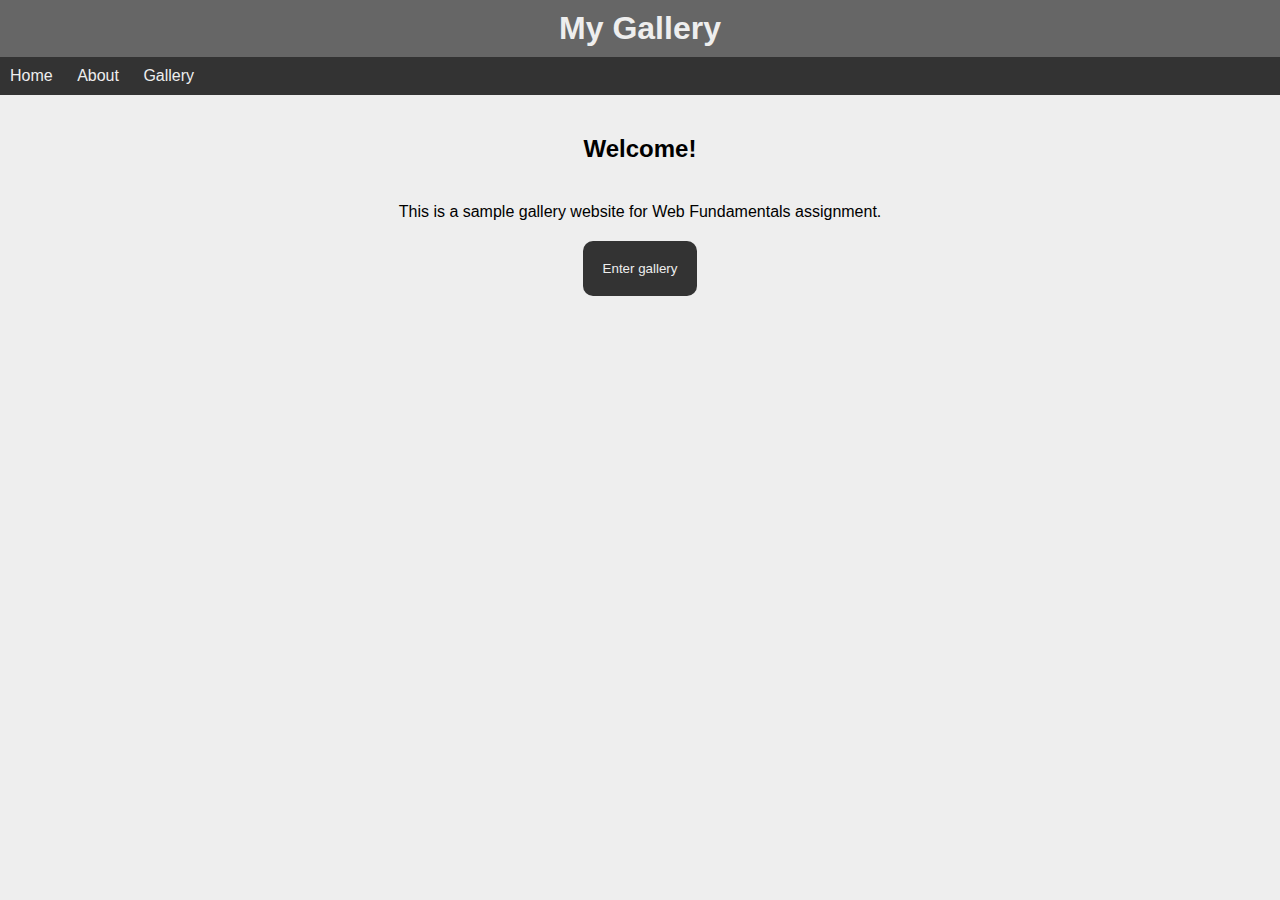
<file: Class/index.html>
<!DOCTYPE html>
<html>
<head>
    <meta charset='utf-8'>
    <meta http-equiv='X-UA-Compatible' content='IE=edge'>
    <title>Page Title</title>
    <meta name='viewport' content='width=device-width, initial-scale=1'>
    <link rel='stylesheet' type='text/css' media='screen' href='main.css'>
    <script src='main.js'></script>
</head>
<body>
    <h1>My Gallery</h1>
    <nav>
        <a href="index.html">Home</a>
        <a>About</a>
        <a href="gallery.html">Gallery</a>
    </nav>

    <div class="content">
        <h2>Welcome!</h2>
        <p>This is a sample gallery website for Web Fundamentals assignment.</p>
        <a href="gallery.html"><button>Enter gallery</button></a>
    </div>
</body>
</html>
</file>
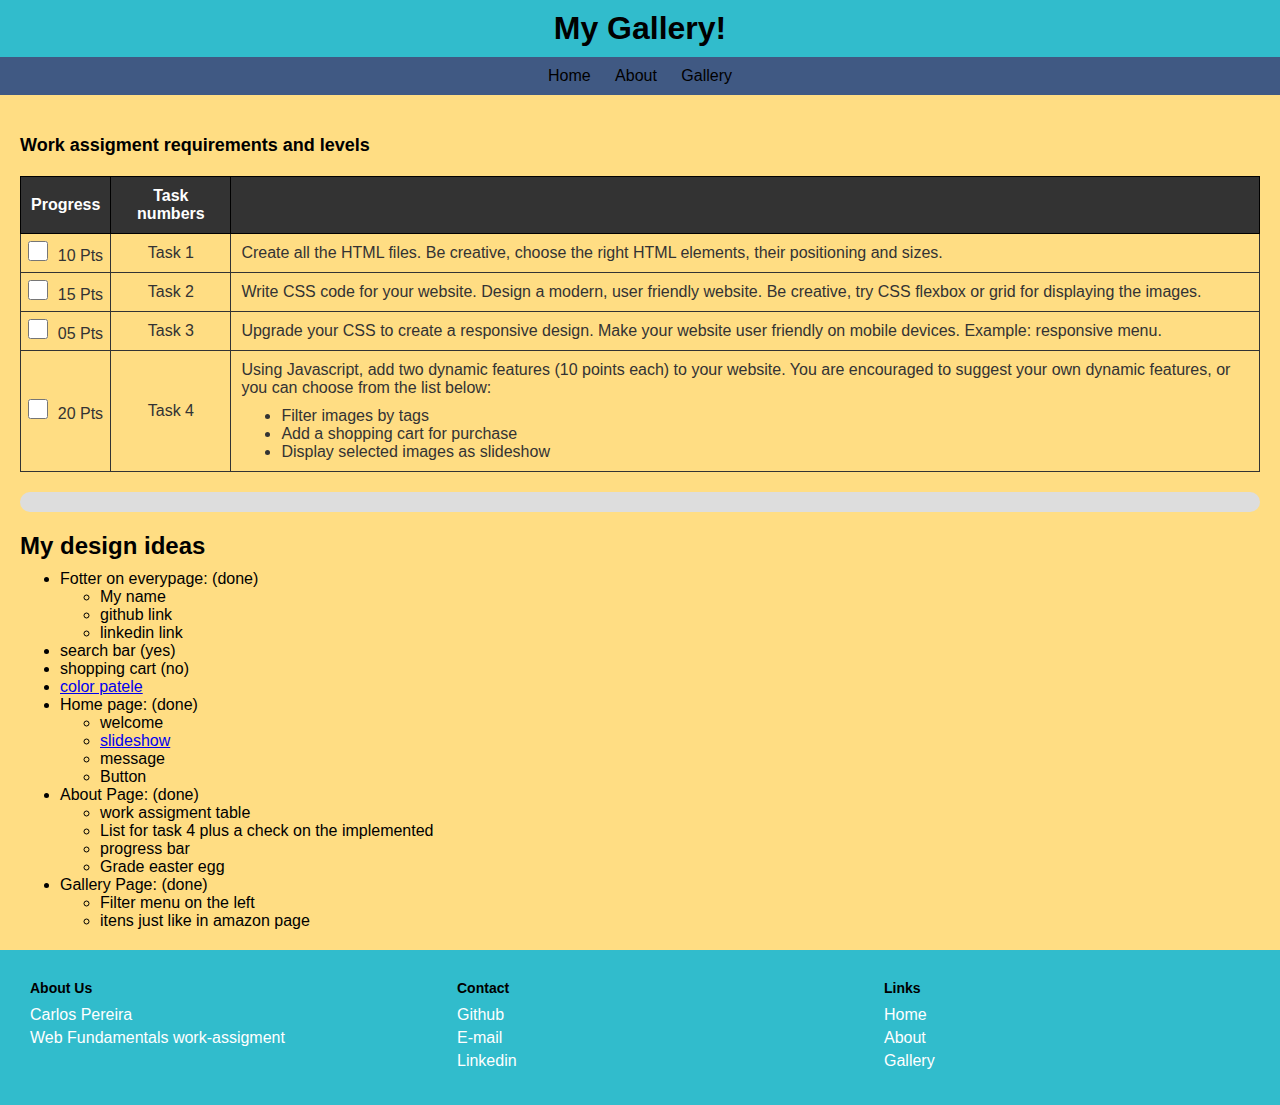
<file: Work-Assigment/about.html>
<!DOCTYPE html>
<html>
	<head>
		<meta charset='utf-8'>
		<meta http-equiv='X-UA-Compatible' content='IE=edge'>
		<title>Gallery Page</title>
		<meta name='viewport' content='width=device-width, initial-scale=1'>
		<link rel='stylesheet' type='text/css' media='screen' href='main.css'>
		<link rel='stylesheet' type='text/css' media='screen' href='about.css'>
		<script src="https://code.jquery.com/jquery-3.6.0.min.js"></script>
		<script src='about.js'></script>
	</head>
<body>
	<div class="main-content">
		<div class="head-of-page">
			<h1>My Gallery!</h1>
			<nav>
				<a href = "home.html">Home</a>
				<a href = "about.html">About</a>
				<a href = "gallery.html">Gallery</a>
			</nav>
		</div>
		<div class = "about_content">
			<h2 class = "requirements">Work assigment requirements and levels</h2>
			<table class="table">
				<thead>
					<tr>
						<th>Progress</th>
						<th>Task numbers</th>
						<th></th>
					</tr>
				</thead>
				<tbody>
					<tr>
						<td class="center">
							<input type="checkbox" data-value="20" id="task1">
							<label for="task1">10 Pts</label>
						</td>
						<td class="center">Task 1</td>
						<td>Create all the HTML files. Be creative, choose the right HTML elements, their positioning and sizes.</td>
					</tr>
				<tr>
					<td class = "center">
						<input type="checkbox" data-value="30" id="task2">
						<label for="task2">15 Pts</label>
					</td>
					<td class ="center">Task 2</td>
					<td>Write CSS code for your website. Design a modern, user friendly website. Be creative, try CSS flexbox or grid for displaying the images.</td>
				</tr>
				<tr>
					<td class = "center">
						<input type="checkbox" data-value="10" id="task3">
						<label for="task3">05 Pts</label>
					</td>
					<td class ="center">Task 3</td>
					<td>Upgrade your CSS to create a responsive design. Make your website user friendly on mobile devices. Example: responsive menu.</td>
				</tr>
				<tr>
					<td class = "center">
						<input type="checkbox" data-value="40" id="task4">
						<label for="task4">20 Pts</label>
					</td>
					<td class ="center">Task 4</td>
					<td>
						Using Javascript, add two dynamic features (10 points each) to your website. You are encouraged to suggest your own dynamic features, or you can choose from the list below:
						<ul class = "list">
							<li>Filter images by tags</li>
							<li>Add a shopping cart for purchase</li>
							<li>Display selected images as slideshow</li>
						</ul>
					</td>
				</tr>
			</table>
			<div class="progress-container">
				<div class="progress"></div>
			</div>
			<script>
				const checkboxes = document.querySelectorAll('input[type="checkbox"]');
				checkboxes.forEach((checkbox) => {
					checkbox.addEventListener('change', () => {
						updateProgressBar();
					});
				});

				function updateProgressBar() {
					// get all the checkboxes
					const checkboxes = document.querySelectorAll('table input[type="checkbox"]');
					let totalValue = 0;

					// iterate over the checkboxes and add their values if they are checked
					checkboxes.forEach((checkbox) => {
						if (checkbox.checked) {
							totalValue += Number(checkbox.dataset.value);
						}
					});

					// set the width of the progress bar based on the sum of the values
					document.querySelector('.progress').style.width = `${totalValue}%`;
				}

				window.onload = () => {
					updateProgressBar();
				}
			</script>
			<div class="list_and_headline">
				<h2>My design ideas</h2>
				<ul class="list">
					<li>Fotter on everypage: (done)</li>
						<ul>
							<li>My name</li>
							<li>github link</li>
							<li>linkedin link</li>
						</ul>
					<li>search bar (yes)</li>
					<li>shopping cart (no)</li>
					<li><a href="https://colorhunt.co/collection">color patele</a></li>
					<li>Home page: (done)</li>
						<ul>
							<li>welcome</li>
							<li><a href="https://www.youtube.com/watch?v=0wvrlOyGlq0&t=634s&ab_channel=CodingSnow">slideshow</a></li>
							<li>message</li>
							<li>Button</li>
						</ul>
					<li>About Page: (done) </li>
						<ul>
							<li>work assigment table</li>
							<li>List for task 4 plus a check on the implemented</li>
							<li>progress bar</li>
							<li>Grade easter egg</li>
						</ul>
					<li>Gallery Page: (done)</li>
						<ul>
							<li>Filter menu on the left</li>
							<li>itens just like in amazon page</li>
						</ul>
				</ul>
			</div>
		</div>
	</div>
	<footer>
		<div class="footer-container">
		<div class="footer-section">
			<h3>About Us</h3>
			<ul>
				<li>Carlos Pereira</li>
				<li><a href="https://estudij.um.si/mod/assign/view.php?id=258682">Web Fundamentals work-assigment</a></li>
			</ul>
		</div>
		<div class="footer-section">
			<h3>Contact</h3>
			<ul>
				<li><a href="https://github.com/Sideghost">Github</a></li>
				<li><a href="mailto:carlos.cordeiro@student.um.si">E-mail</a></li>
				<li><a href="https://www.linkedin.com/in/carlos-guilherme-pereira-180b861b7/">Linkedin</a></a></li>
			</ul>
		</div>
		<div class="footer-section">
			<h3>Links</h3>
			<ul>
				<li><a href="home.html">Home</a></li>
				<li><a href="about.html">About</a></li>
				<li><a href="gallery.html">Gallery</a></li>
			</ul>
		</div>
		</div>
	</footer>
</body>
</html>
</file>
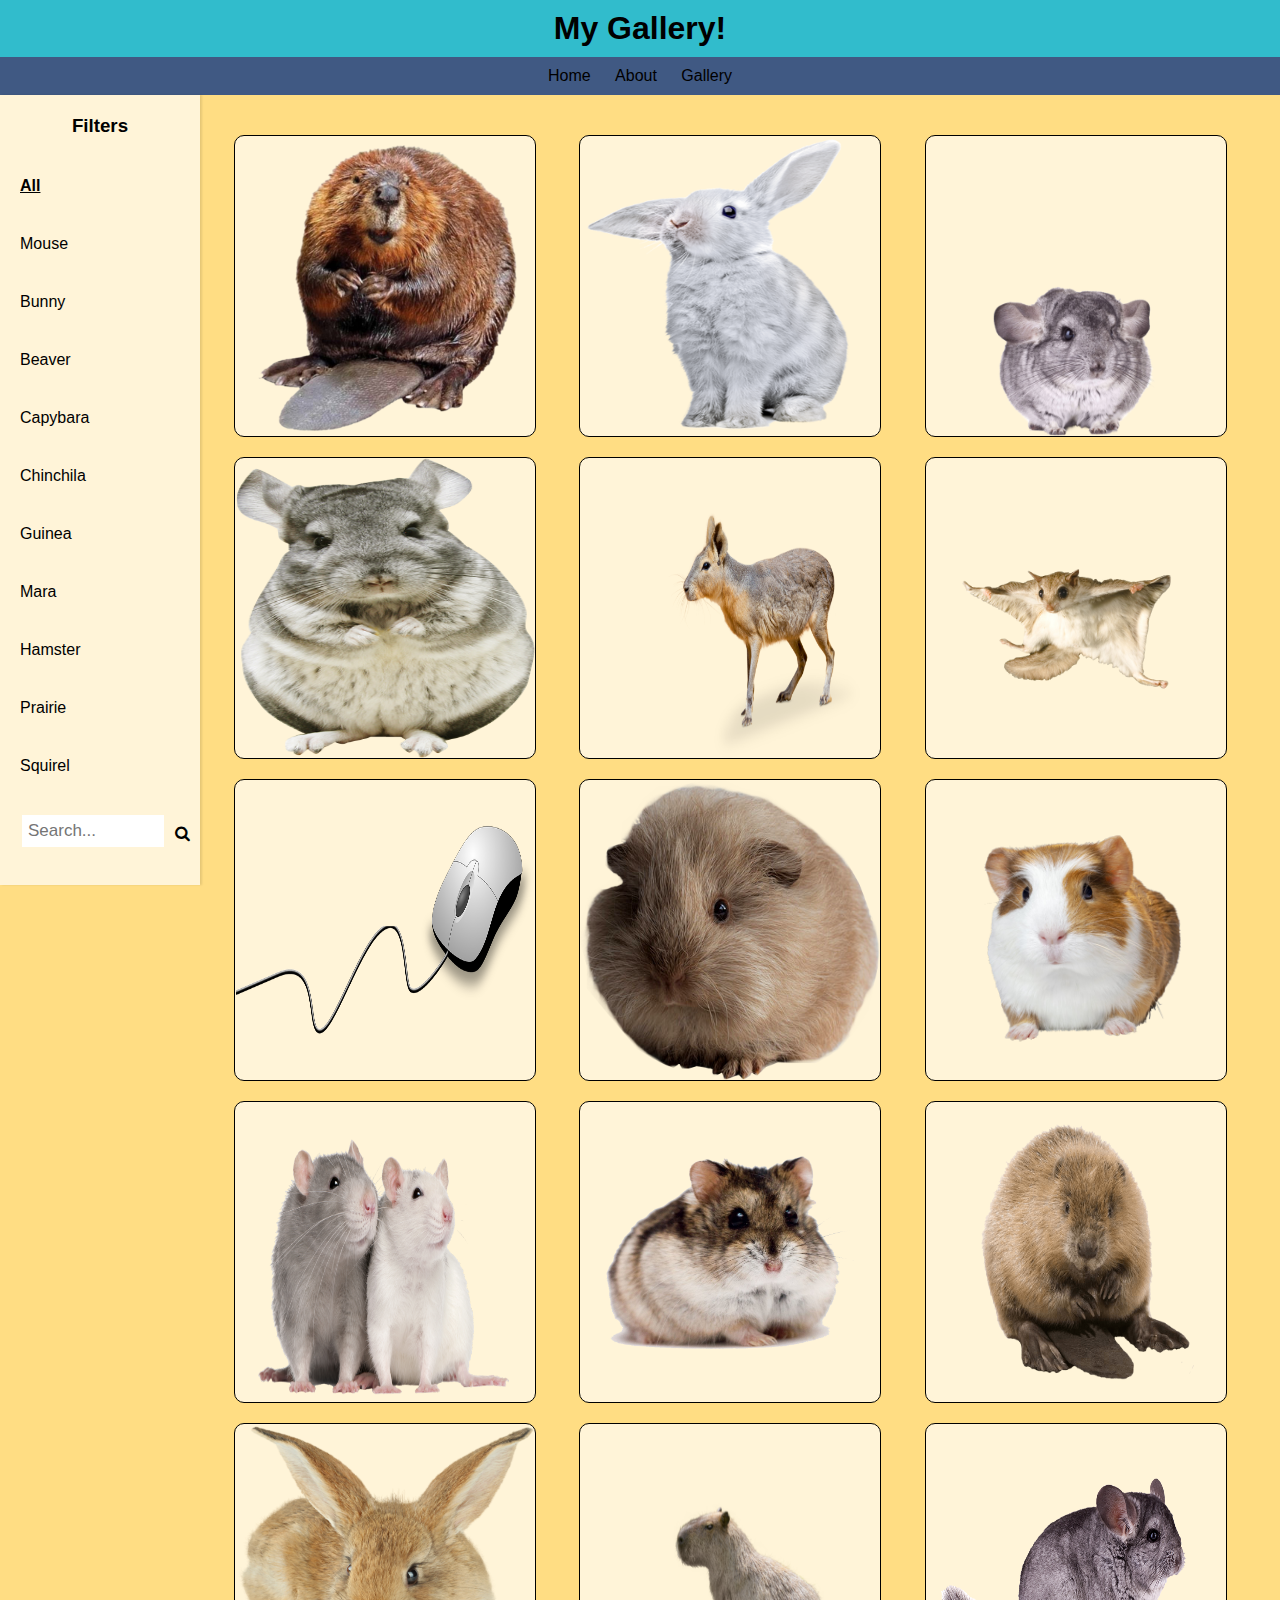
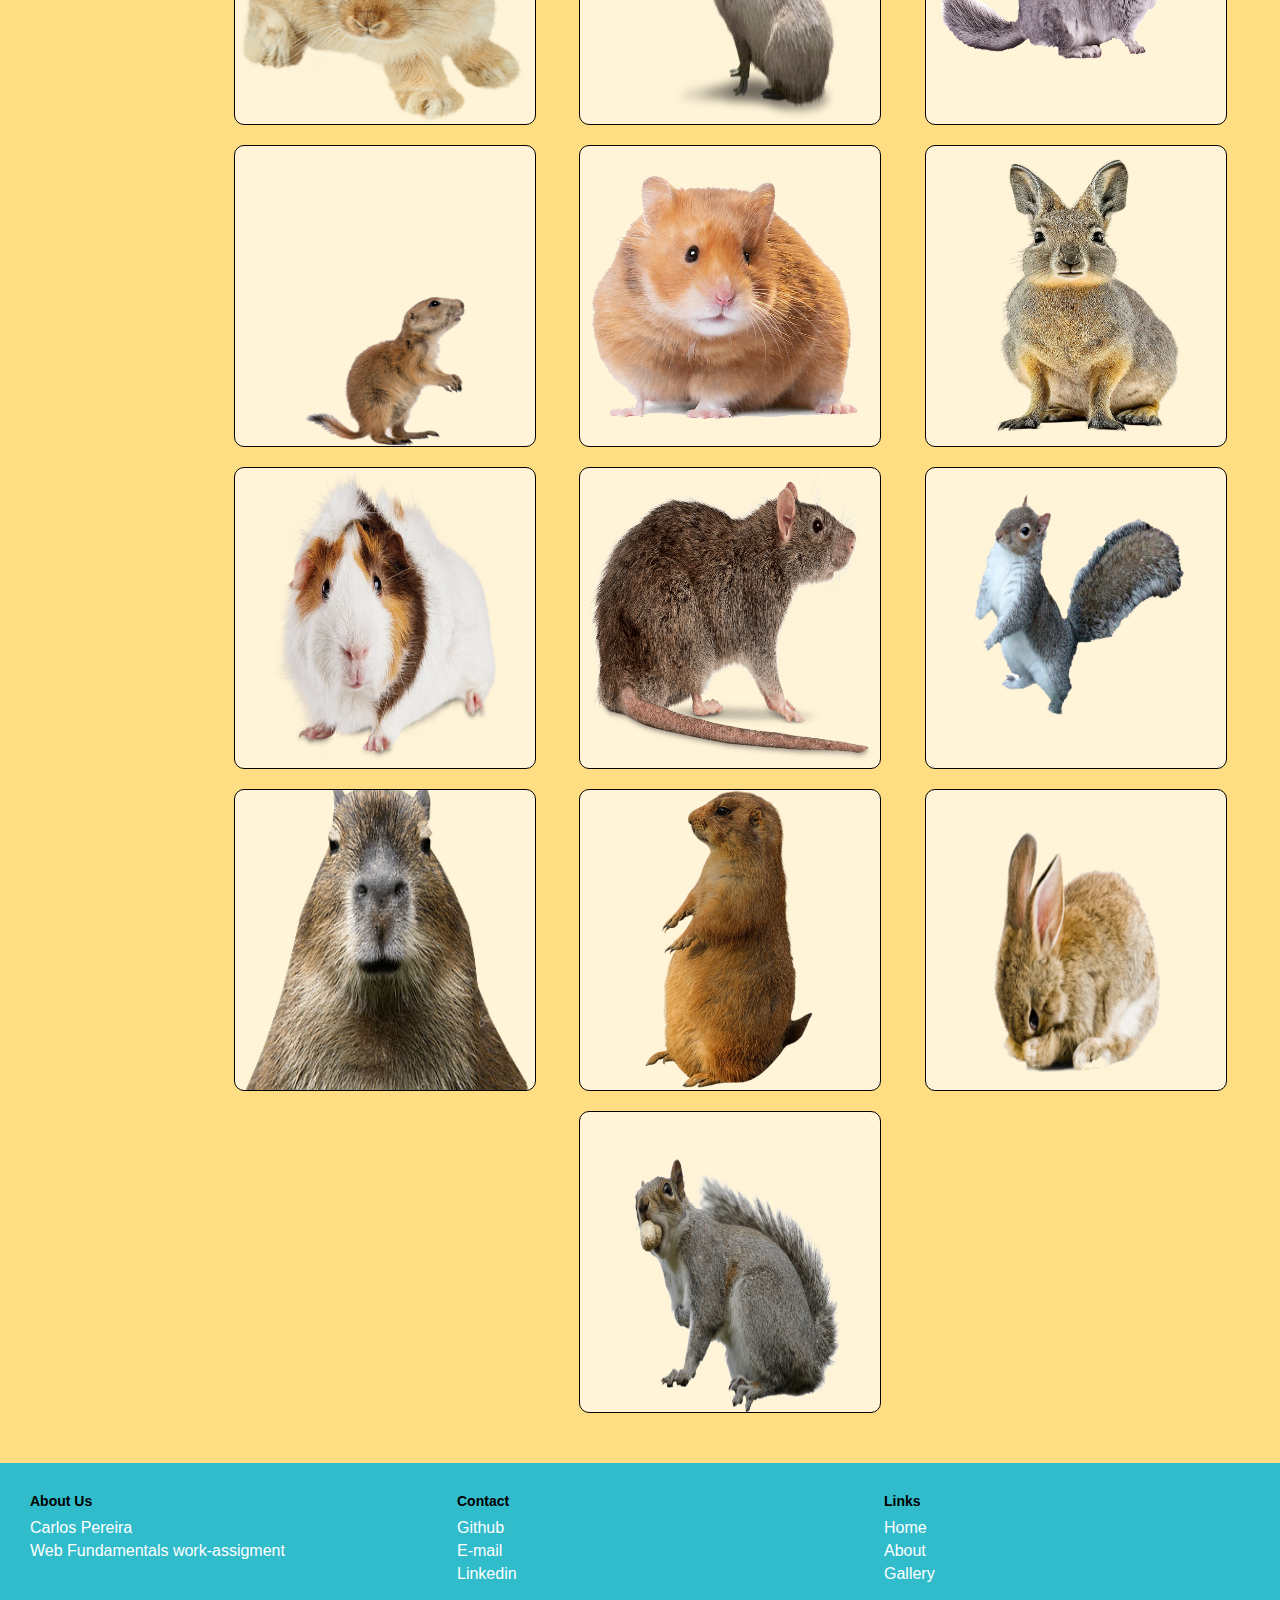
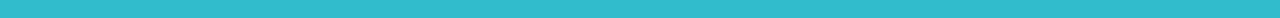
<file: Work-Assigment/gallery.html>
<!DOCTYPE html>
<html>
<head>
	<meta charset='utf-8'>
	<meta http-equiv='X-UA-Compatible' content='IE=edge'>
	<title>Gallery Page</title>
	<meta name='viewport' content='width=device-width, initial-scale=1'>
	<link rel='stylesheet' type='text/css' media='screen' href='main.css'>
	<link rel='stylesheet' type='text/css' media='screen' href='gallery.css'>
	<link rel="stylesheet" href="https://cdnjs.cloudflare.com/ajax/libs/font-awesome/4.7.0/css/font-awesome.min.css">
	<script src="https://ajax.googleapis.com/ajax/libs/jquery/3.6.0/jquery.min.js"></script>
	<script src='gallery.js'></script>
</head>
<body>
	<!--div class="main-content"></div-->
		<div class="head-of-page">
			<h1>My Gallery!</h1>
			<nav>
				<a href = "home.html">Home</a>
				<a href = "about.html">About</a>
				<a href = "gallery.html">Gallery</a>
			</nav>
		</div>
		<div class='gallery-container'>
			<div class="menu">
				<h3>Filters</h3>
				<div class="selected" onclick="selectFilter(this);">All</div>
				<div onclick="selectFilter(this);">Mouse</div>
				<div onclick="selectFilter(this);">Bunny</div>
				<div onclick="selectFilter(this);">Beaver</div>
				<div onclick="selectFilter(this);">Capybara</div>
				<div onclick="selectFilter(this);">Chinchila</div>
				<div onclick="selectFilter(this);">Guinea</div>
				<div onclick="selectFilter(this);">Mara</div>
				<div onclick="selectFilter(this);">Hamster</div>
				<div onclick="selectFilter(this);">Prairie</div>
				<div onclick="selectFilter(this);">Squirel</div>
				<!-- Search bar-->
				<div class="search-container">
					<input type="text" placeholder="Search..." name="search" onkeyup="searchFilter()" />
					<i class="fa fa-search"></i>
				</div>
			</div>
			<div class="gallery">
				<img src="images/beaverrrrr.png" alt="Img 1" class = "All Beaver"/>
				<img src="images/bunnyyyyy.png" alt="Img 2" class = "All Bunny"/>
				<img src="images/chilllll.png" alt="Img 4" class = "All Chinchila"/>
				<img src="images/chillllllllll.png" alt="Img 5" class = "All Chinchila"/>
				<img src="images/mara.webp" alt="Img 6" class = "All Mara"/>
				<img src="images/imbelieveicanfly.png" alt="Img 7" class = "All Squirel"/>
				<img src="images/mouseeeee.png" alt="Img 8" class = "All Mouse"/>
				<img src="images/pigieeee.png" alt="Img 9" class = "All Guinea"/>
				<img src="images/pigieeeeee.png" alt="Img 10" class = "All Guinea"/>
				<img src="images/ratossss.png" alt="Img 11" class = "All Mouse"/>
				<img src="images/hamsterrrr.png" alt="Img 12" class="All Hamster"/>
				<img src="images/beaver.png" alt="Img 13" class = "All Beaver"/>
				<img src="images/bunnyy.png" alt="Img 14" class = "All Bunny"/>
				<img src="images/capybaraaa.webp" alt="Img 15" class = "All Capybara"/>
				<img src="images/chinchilaaa.webp" alt="Img 16" class = "All Chinchila"/>
				<img src="images/dogoooo.png" alt="Img 17" class = "All Prairie"/>
				<img src="images/hamsterr.png" alt="Img 18" class="All Hamster"/>
				<img src="images/maraaa.webp" alt="Img 19" class = "All Mara"/>
				<img src="images/pigiee.webp" alt="Img 20" class = "All Guinea"/>
				<img src="images/ratooo.png" alt="Img 21" class = "All Mouse"/>
				<img src="images/squirellllllll.png" alt="Img 22" class = "All Squirel"/>
				<img src="images/snape.png" alt="Img 23" class = "All Capybara"/>
				<img src="images/dogooo.png" alt="Img 24" class = "All Prairie"/>
				<img src="images/sweet-rabbit.png" alt="Img 25" class = "All Bunny"/>
				<img src="images/squir.png" alt="Img 26" class = "All Squirel"/>
			</div>
		</div>
	<!--/div-->	
	<footer>
		<div class="footer-container">
		<div class="footer-section">
			<h3>About Us</h3>
			<ul>
				<li>Carlos Pereira</li>
				<li><a href="https://estudij.um.si/mod/assign/view.php?id=258682">Web Fundamentals work-assigment</a></li>
			</ul>
		</div>
		<div class="footer-section">
			<h3>Contact</h3>
			<ul>
				<li><a href="https://github.com/Sideghost">Github</a></li>
				<li><a href="mailto:carlos.cordeiro@student.um.si">E-mail</a></li>
				<li><a href="https://www.linkedin.com/in/carlos-guilherme-pereira-180b861b7/">Linkedin</a></a></li>
			</ul>
		</div>
		<div class="footer-section">
			<h3>Links</h3>
			<ul>
				<li><a href="home.html">Home</a></li>
				<li><a href="about.html">About</a></li>
				<li><a href="gallery.html">Gallery</a></li>
			</ul>
		</div>
		</div>
	</footer>
</body>
</html>
</file>
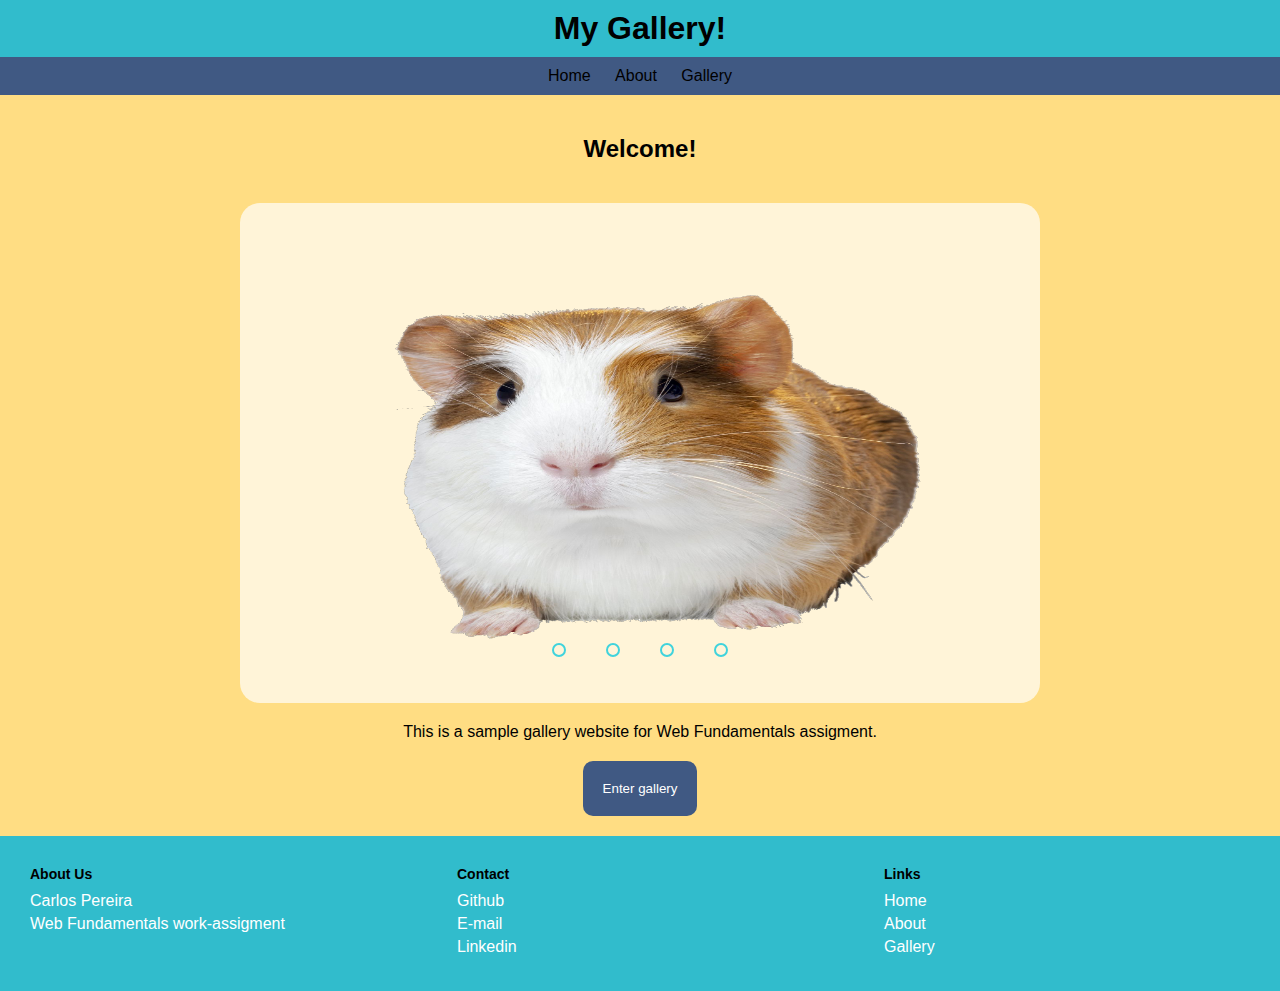
<file: Work-Assigment/home.html>
<!DOCTYPE html>
<html>
<head>
	<meta charset='utf-8'>
	<meta http-equiv='X-UA-Compatible' content='IE=edge'>
	<title>Gallery Page</title>
	<meta name='viewport' content='width=device-width, initial-scale=1'>
	<link rel='stylesheet' type='text/css' media='screen' href='main.css'>
	<link rel='stylesheet' type='text/css' media='screen' href='home.css'>
	<script src='home.js'></script>
</head>
<body>
	<div class="main-content">
		<div class="head-of-page">
			<h1>My Gallery!</h1>
			<nav>
				<a href = "home.html">Home</a>
				<a href = "about.html">About</a>
				<a href = "gallery.html">Gallery</a>
			</nav>
		</div>
		<div class = "content">
			<h2>Welcome!</h2>
			<!--image slider start-->
			<div class="slider">
			<div class ="slides">
				<!--radio butons start-->
				<input type="radio" name="radio-btn" id="radio1">
				<input type="radio" name="radio-btn" id="radio2">
				<input type="radio" name="radio-btn" id="radio3">
				<input type="radio" name="radio-btn" id="radio4">
				<!--radio buton end-->
				<!--slide images start-->
				<div class="slide first">
					<img src="images/pigieeeeee.png" alt="Guinea">
				</div>
				<div class="slide">
					<img src="images/imbelieveicanfly.png" alt="https://www.youtube.com/watch?v=MRuEjGK7Eu8&ab_channel=Pillow">
				</div>
				<div class="slide">
					<img src="images/hamsterrrr.png" alt="Hamster">
				</div>
				<div class="slide">
					<img src="images/maraaa.webp" alt="Mara">
				</div>
				<!--slide images end-->
				<!--automatic navigation start-->
				<!--div class="navigation-auto">
					<div class="auto-btn1"></div>
					<div class="auto-btn2"></div>
					<div class="auto-btn3"></div>
					<div class="auto-btn4"></div>
				</div-->
				<!--automatic navigation end-->
				<!--manual navigation start-->
				<div class="navigation-manual">
				<label for="radio1" class="manual-btn"></label>
				<label for="radio2" class="manual-btn"></label>
				<label for="radio3" class="manual-btn"></label>
				<label for="radio4" class="manual-btn"></label>
				</div>
				<!--manual navigation end-->
			</div>
			</div>
			<p>This is a sample gallery website for Web Fundamentals assigment.</p>
			<a href = "gallery.html" ><button>Enter gallery</button></a>
		</div>
	</div>
	<footer>
		<div class="footer-container">
		<div class="footer-section">
			<h3>About Us</h3>
			<ul>
				<li>Carlos Pereira</li>
				<li><a href="https://estudij.um.si/mod/assign/view.php?id=258682">Web Fundamentals work-assigment</a></li>
			</ul>
		</div>
		<div class="footer-section">
			<h3>Contact</h3>
			<ul>
				<li><a href="https://github.com/Sideghost">Github</a></li>
				<li><a href="mailto:carlos.cordeiro@student.um.si">E-mail</a></li>
				<li><a href="https://www.linkedin.com/in/carlos-guilherme-pereira-180b861b7/">Linkedin</a></a></li>
			</ul>
		</div>
		<div class="footer-section">
			<h3>Links</h3>
			<ul>
				<li><a href="home.html">Home</a></li>
				<li><a href="about.html">About</a></li>
				<li><a href="gallery.html">Gallery</a></li>
			</ul>
		</div>
		</div>
	</footer>
</body>
</html>
</file>
<file: Class/main.css>
* {
    margin: 0px;
}

body{
    font-family: Verdana, Geneva, Tahoma, sans-serif;
    background-color: #eee;
}

h1 {
    background-color: #666;
    color: #eee;
    padding: 10px;
    text-align: center;
}

nav {
    background-color: #333;
}

nav a {
    text-decoration: none;
    color: #eee;
    padding: 10px;
    display: inline-block;
}

nav a:hover{
    background-color: #666;
}

.content{
    text-align: center;
}

.content h2 {
    margin: 40px;
}

.content p{
    margin: 20px;
}

.content button{
    background-color: #333;
    color: #eee;
    padding: 20px;
    border: 0px solid transparent;
    border-radius: 10px;
    cursor: pointer;
}

.content button:hover{
    background-color: #666;
}

.gallery{
    display: flex;
    flex-wrap: wrap;
    justify-content: space-around;
}

.gallery img{
    /*display: block;*/
    height: 300px;
    transition: transform 0.5s;
    cursor: pointer;
}

.gallery img:hover{
    transform: scale(1.2);
}

.filters{
    display: flex;
    justify-content: center;
}

.filters div{
    padding: 20px;
    cursor: pointer;
}

.filters div:hover{
    font-weight: bold;
}

.selected{
    font-weight: bold;
    text-decoration: underline;
}
</file>
<file: Work-Assigment/main.css>
/*defauld values for all pages*/
* {
    margin: 0px;
}

body {
    font-family: Verdana, Geneva, Tahoma, sans-serif;
    background-color: #FFDD83;
    display: flex;
    flex-direction: column;
    min-width: fit-content;
}

.main-content {
    display: flex;
    flex-direction: column;
    height: 100%;
}


h1 {
    text-align: center;
    background-color: #31BCCC;
    color: black;
    padding: 10px;
}

/*navegation menu*/
nav {
    background-color: #405983;
    text-align: center;
}

nav a {
    text-decoration: none;
    color: black;
    padding: 10px;
    display: inline-block;
}

nav a:hover {
    background-color: #355791;
}

/*footer*/
footer {
    position: relative;
    bottom: 0;
    background-color: #31BCCC;
    color: white;
    padding: 30px;
}
  
.footer-container {
    display: flex;
    justify-content: space-between;
    align-items: flex-start;
    margin: 0 auto;
}

.footer-section {
    width: 30%;
}

.footer-section h3 {
    margin-bottom: 20px;
}

.footer-section ul {
    list-style: none;
    margin: 0;
    padding: 0;
}

.footer-section li {
    margin-bottom: 10px;
}
  
.footer-container a {
    color: white;
    text-decoration: none;
}
    
.footer-container a:hover {
    color: #333;
}

.footer-section {
    text-align: left;
}

.footer-section h3 {
    font-size: 14px;
    color: black;
    margin-bottom: 10px;
}

.footer-section ul {
    list-style: none;
    margin: 0;
    padding: 0;
}

.footer-section li {
    margin-bottom: 5px;
}
</file>
<file: Work-Assigment/about.css>
.requirements {
    margin: 20px 0px 20px 0px;
    font-family: Verdana, Geneva, Tahoma, sans-serif;
    font-size: large;
}

.about_content {
    margin: 20px;
}

table {
    /* Change the color of the table border */
    border: 1px solid #333;
  
    /* Add some rounded corners to the table */
    border-radius: 5px;
    border-collapse: collapse;
    
}
  
th {
    /* Change the background color of the table headings */
    background-color: #333;
    color: #fff;
    border: 1px solid black;
  
    /* Add some padding to the table headings */
    padding: 10px;
}
  
td {
    /* Add some padding to the table cells */
    padding: 10px;
  
    /* Change the text color of the table cells */
    color: #333;
  
    /* Add a border to the right of each table cell */
    border: 1px solid #333;
}
  
td.center {
    padding: 5px;
}

.progress-container {
    margin-top: 20px;
    width: 100%;
    max-width: 1695px;
    height: 20px;
    background-color: #ddd;
    border-radius: 10px;
    overflow: hidden;
}
  
.progress {
    width: 0;
    height: 100%;
    background-color: #4caf50;
}

input[type="checkbox"] {
    display: inline-block;
    width: 20px;
    height: 20px;
    background-color: #fff;
    border: 1px solid #000;
    margin-right: 5px;
}

.center {
    text-align: center;
}

.list_and_headline {
    margin-top: 20px;
}

.list {
    margin-top: 10px;
}
</file>
<file: Work-Assigment/gallery.css>
/* so menu doesnt overlap gallery in smaller devices */
body {
    min-width: 600px;
}

.menu h3 {
    text-align: center;
    margin: 20px;
}

.gallery-container{    
    display: flex;
}

.menu {
    width: 200px;
    max-height: 790px; 
    background-color: rgba(255, 255, 255, 0.685);
    overflow: auto; 
    z-index: 1;
    box-shadow: 2px 0px 2px rgba(0,0,0,0.1);
}

.search-container {
    position: relative;
    display: flex;
    justify-content: flex-end;
}
  
.search-container input[type=text] {
    width: 130px;
    padding: 6px;
    margin-right: 16px;
    border: none;
    font-size: 17px;
}
  
.search-container button {
    padding: 6px 10px;
    margin-right: 16px;
    background: #ddd;
    font-size: 17px;
    border: none;
    cursor: pointer;
}
  
.search-container button:hover {
    background: #ccc;
}
  
.search-container .fa-search {
    position: absolute;
    top: 50%;
    right: 10px;
    margin-top: -6px;
  }

.menu div{
    padding: 20px;
    cursor: pointer;
}

.menu div:hover{
    font-weight: bold;
}

.selected{
    font-weight: bold;
    text-decoration: underline;
}

.gallery {
    width: calc(100% - 200px - 20px);
    display: flex;
    flex-wrap: wrap;
    justify-content:space-evenly;
    margin-top: 30px;
    margin-bottom: 40px;
}

.gallery img {
    height: 300px;
    width: 300px;
    margin: 10px;
    transition: transform 0.5s;
    cursor: pointer;
    border: 1px solid black; /* set the border width to 3 pixels */
    background-color: rgba(255, 255, 255, 0.685);
    box-shadow: 5px black;
    border-radius: 10px;
}

.gallery img:hover {
    transform: scale(1.05);
}
</file>
<file: Work-Assigment/home.css>
body {
    min-width: 800px;
}

.content {
    text-align: center;
}

.content h2 {
    margin: 40px;
}

.content p {
    margin: 20px;
}

.content button {
    background-color: #405983;
    color: white;
    padding: 20px;
    border: 0px solid transparent;
    border-radius: 10px;
    cursor: pointer;
    margin-bottom: 20px;
}

.content button:hover{
    background-color: #355791;
}

/*image slider*/
.slider{
    width: 800px;
    height: 500px;
    border-radius: 10px;
    overflow: hidden;
    margin: auto;
}
  
.slides{
    width: 500%;
    height: 500px;
    display: flex;
}
  
.slides input{
    display: none;
}
  
.slide{
    width: 20%;
    transition: 2s;
}
  
.slide img{
    width: 800px;
    height: 500px;
    background-color: rgba(255, 255, 255, 0.685);
    border-radius: 20px;
}
  
/*css for manual slide navigation*/
  
.navigation-manual{
    position: absolute;
    width: 800px;
    margin-top: 440px;
    display: flex;
    justify-content: center;
}
  
.manual-btn{
    border: 2px solid #40D3DC;
    padding: 5px;
    border-radius: 10px;
    cursor: pointer;
    transition: 1s;
}
  
.manual-btn:not(:last-child){
    margin-right: 40px;
}
  
.manual-btn:hover{
    background: #40D3DC;
}
  
#radio1:checked ~ .first{
    margin-left: 0;
}
  
#radio2:checked ~ .first{
    margin-left: -20%;
}
  
#radio3:checked ~ .first{
    margin-left: -40%;
}
  
#radio4:checked ~ .first{
    margin-left: -60%;
}
  
/*css for automatic navigation*/
/*
.navigation-auto{
    position: absolute;
    display: flex;
    width: 800px;
    justify-content: center;
    margin-top: 460px;
}
  
.navigation-auto div{
    border: 2px solid #40D3DC;
    padding: 5px;
    border-radius: 10px;
    transition: 1s;
}
  
.navigation-auto div:not(:last-child){
    margin-right: 40px;
}
  
#radio1:checked ~ .navigation-auto .auto-btn1{
    background: #40D3DC;
}
  
#radio2:checked ~ .navigation-auto .auto-btn2{
    background: #40D3DC;
}
  
#radio3:checked ~ .navigation-auto .auto-btn3{
    background: #40D3DC;
}
  
#radio4:checked ~ .navigation-auto .auto-btn4{
    background: #40D3DC;
}
*/
</file>
